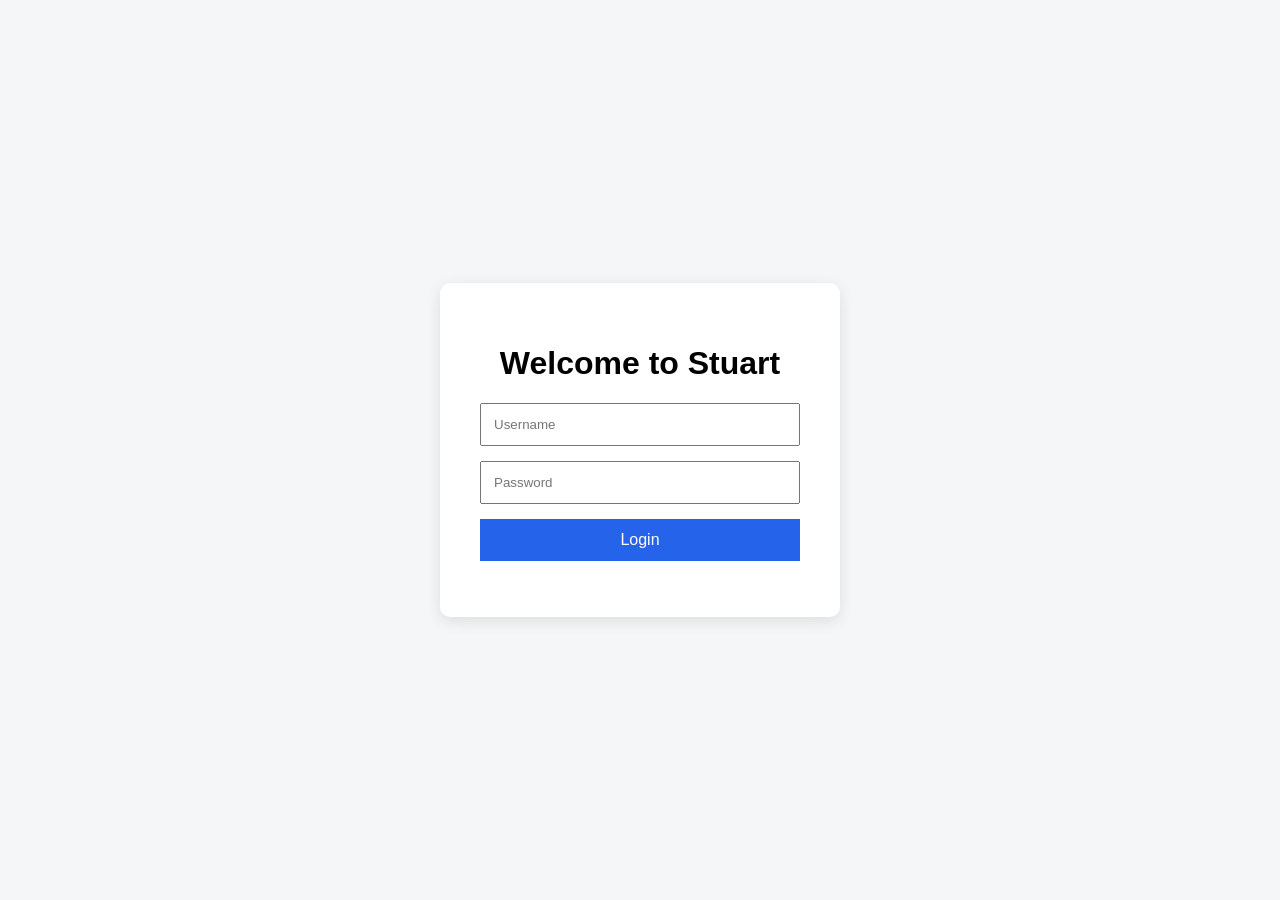
<file: index.html>
<!DOCTYPE html>
<html lang="en">
<head>
    <meta charset="UTF-8">
    <meta name="viewport" content="width=device-width, initial-scale=1.0">
    <title>Login</title>

    <link rel="stylesheet" href="css/styles.css">
</head>
<body>

<div class="login-container">

    <h1>Welcome to Stuart</h1>

    <form id="loginForm">

        <input
            type="text"
            id="username"
            placeholder="Username"
            required
        >

        <input
            type="password"
            id="password"
            placeholder="Password"
            required
        >

        <button type="submit">
            Login
        </button>

    </form>

    <p id="message"></p>

</div>

<script src="js/login.js"></script>

</body>
</html>
</file>
<file: css/styles.css>
body{

margin:0;
padding:0;

font-family:Arial,sans-serif;

background:#f4f6f8;

display:flex;

justify-content:center;

align-items:center;

height:100vh;

}

.login-container,
.dashboard{

background:white;

padding:40px;

border-radius:10px;

box-shadow:0 4px 15px rgba(0,0,0,.1);

width:320px;

text-align:center;

}

input{

width:100%;

padding:12px;

margin-bottom:15px;

box-sizing:border-box;

}

button{

width:100%;

padding:12px;

background:#2563eb;

color:white;

border:none;

cursor:pointer;

font-size:16px;

}

button:hover{

background:#1d4ed8;

}

#message{

color:red;

margin-top:10px;

}
</file>
